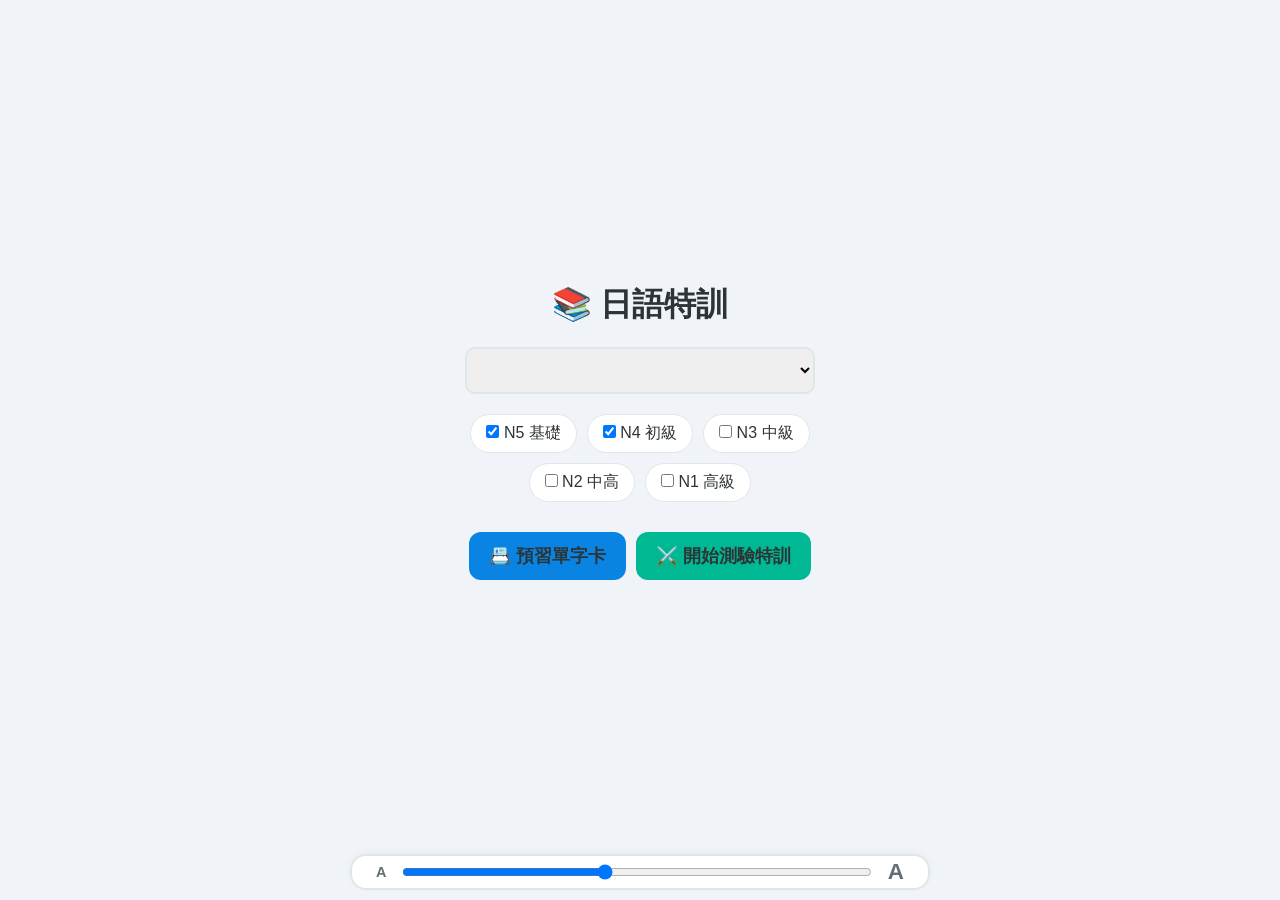
<file: index.html>
<!DOCTYPE html>
<html lang="zh-TW">
<head>
    <meta charset="UTF-8">
    <meta name="viewport" content="width=device-width, initial-scale=1.0, maximum-scale=1.0, user-scalable=no">
    <title>日語全方位特訓系統</title>
    <link rel="stylesheet" href="style.css">
</head>
<body>
    <div class="app-container">

        <div id="settings-panel" class="modal" style="display: none;">
            <div class="modal-content">
                <h3>⚙️ 測驗目標設定</h3>
                <br>
                <label>🎯 每種模式過關次數：</label>
                <input type="number" id="target-count-input" min="1" max="10" value="2" style="width: 50px; font-size: 1.1rem; text-align: center;">
                <br><br><br>
                <button id="save-settings-btn" class="action-btn">💾 儲存並關閉</button>
            </div>
        </div>

        <div id="home-menu" class="menu-container">

            <div class="top-bar">
                <button id="btn-settings" class="icon-btn">⚙️ 測驗設定</button>
            </div>

            <h1>📚 日語特訓</h1>
            <select id="theme-select"></select>
            
            <div class="checkbox-group" id="level-checkboxes">
                <label><input type="checkbox" value="N5" checked> N5 基礎</label>
                <label><input type="checkbox" value="N4" checked> N4 初級</label>
                <label><input type="checkbox" value="N3"> N3 中級</label>
                <label><input type="checkbox" value="N2"> N2 中高</label>
                <label><input type="checkbox" value="N1"> N1 高級</label>
            </div>

            <div style="margin-top: 30px; display: flex; gap: 10px; flex-wrap: wrap; justify-content: center;">
                <button id="view-cards-btn" class="action-btn" style="background: #0984e3;">📇 預習單字卡</button>
                <button id="start-btn" class="action-btn" style="background: #00b894;">⚔️ 開始測驗特訓</button>
            </div>
        </div>

        <div id="flashcard-container" style="display: none; width: 100%; flex-direction: column; flex: 1;">
            <div class="hud">
                <button class="back-btn go-home-btn icon-btn">🏠 返回</button>
                <span id="card-progress-top">預習模式</span>
            </div>

            <div class="flashcard-wrapper">
                <div class="flashcard" id="flashcard">
                    <div class="card-content" onclick="flipCard()">
                        <div class="card-front" id="card-front">
                            <h2 id="card-jp-front" class="front-jp"></h2>
                        </div>

                        <div class="card-back" id="card-back">
                            
                            <div class="back-vocab-section clickable-area" onclick="playAudioCard('word', event)">
                                <div class="word-header-container">
                                    <div class="grid-left"></div>
                                    <div id="card-jp-back" class="back-jp-main"></div>
                                    <div class="badge-wrapper">
                                        <div id="card-pos-back" class="pos-badge" style="display: none;"></div>
                                        <div id="card-pitch" class="pitch-badge" style="display: none;"></div>
                                    </div>
                                </div>
                                <div id="card-kana" class="kana-text"></div>
                                <div id="card-romaji" class="romaji-text"></div>
                                <div id="card-zh" class="zh-text"></div>
                            </div>
                            
                            <div id="card-note" class="note-text" style="display: none; margin: 0 0.5rem;"></div>

                            <hr>

                            <div id="card-example-box" class="example-section clickable-area" onclick="playAudioCard('example', event)">
                                <div id="card-ex-jp" class="ex-jp-text"></div>
                                <div id="card-ex-kana" class="ex-kana-text"></div>
                                <div id="card-ex-romaji" class="ex-romaji-text"></div>
                                <div id="card-ex-zh" class="ex-zh-text"></div>
                            </div>

                        </div>
                    </div>
                </div>
            </div>

            <div class="nav-buttons">
                <button id="prev-card" class="nav-btn">⬅️</button>
                <div class="nav-center-controls">
                    <button id="flip-back-btn" class="flip-back-btn" onclick="resetCardToFront()">🔄 翻回正面</button>
                    <span id="card-progress" class="index-text">1 / 1</span>
                </div>
                <button id="next-card" class="nav-btn">➡️</button>
            </div>
        </div>

        <div id="game-container" style="display: none; width: 100%; flex-direction: column; flex: 1;">
            <div class="hud">
                <button class="back-btn go-home-btn icon-btn">🏠 放棄</button>
                <span>剩餘目標: <span id="progress">0</span></span>
                <button id="skip-btn" class="icon-btn" style="background: #ff7675; color: white;">⏭️ 跳過</button>
            </div>

            <div class="battle-area" id="question-area">
                <div class="question-card">
                    <div id="question-mode-label" style="color: var(--text-light); margin-bottom: 10px; font-weight: bold;"></div>
                    <h2 id="enemy-word" style="font-size: 3rem; margin: 10px 0;"></h2>
                    
                    <button id="mic-btn" class="mic-btn" style="display: none;">🎤 按住說話</button>
                    <p id="mic-status" style="color: var(--text-muted); font-size: 0.9rem; margin-top: 10px;"></p>
                    
                    <button id="replay-audio" class="play-audio-btn" style="display: none; margin: 10px auto; width: 80px; height: 80px; border-radius: 50%;">🔊</button>
                </div>
                <div class="controls" id="options-area"></div>
            </div>

            <div class="battle-area" id="explanation-area" style="display: none;">
                <div class="question-card text-left">
                    <h2 id="result-title" class="text-center" style="margin-bottom: 15px;"></h2>
                    
                    <div id="wrong-feedback-box" class="feedback-box" style="display: none;">
                        <p class="danger-text">❌ 你的答案：</p>
                        <p id="user-wrong-ans" style="margin-top: 5px;"></p>
                    </div>
                    
                    <div class="explain-content">
                        <p class="success-text">✅ 正確解答：</p>
                        
                        <div class="back-vocab-section clickable-area" onclick="playAudioCard('test-word', event)" style="background: var(--bg-color); border-radius: 1rem;">
                            <div class="word-header-container">
                                <div class="grid-left"></div>
                                <h2 id="ex-jp" class="back-jp-main" style="font-size: 2.8rem; margin-bottom: 0;"></h2>
                                <div class="badge-wrapper">
                                    <div id="ex-pos" class="pos-badge" style="display: none;"></div>
                                    <div id="ex-pitch" class="pitch-badge" style="display: none;"></div>
                                </div>
                            </div>
                            <div id="ex-kana" class="kana-text" style="font-size: 1.5rem;"></div>
                            <div id="ex-zh" class="zh-text" style="font-size: 1.3rem;"></div>
                        </div>  

                        <p id="ex-note" class="note-text" style="display: none; margin-top: 15px;"></p>
                        
                        <div id="test-example-box" class="example-section clickable-area" style="display: none; margin-top: 15px; background: var(--bg-color); border-radius: 1rem;" onclick="playAudioCard('test-example', event)">
                            <div id="test-ex-jp" class="ex-jp-text"></div>
                            <div id="test-ex-kana" class="ex-kana-text"></div>
                            <div id="test-ex-romaji" class="ex-romaji-text"></div>
                            <div id="test-ex-zh" class="ex-zh-text"></div>
                        </div>
                    </div>
                </div>
                <button id="next-btn" class="action-btn full-width">下一題 ➡️</button>
            </div>
        </div>

        <div class="bottom-controls">
            <span style="font-size: 0.9rem; font-weight: bold; color: var(--text-muted);">A</span>
            <input type="range" id="font-scale-slider" min="0.7" max="1.4" step="0.05" value="1">
            <span style="font-size: 1.4rem; font-weight: bold; color: var(--text-muted);">A</span>
        </div>

    </div>

    <script src="data/manifest.js"></script>

    <script>
        if (window.courseList) {
            window.courseList.forEach(fileName => {
                const script = document.createElement('script');
                script.src = `data/${fileName}`;
                script.async = false; // 盡量按順序，減少衝突
                document.head.appendChild(script);
            });
        }
    </script>

    <script src="script.js"></script>
</body>
</html>
</file>
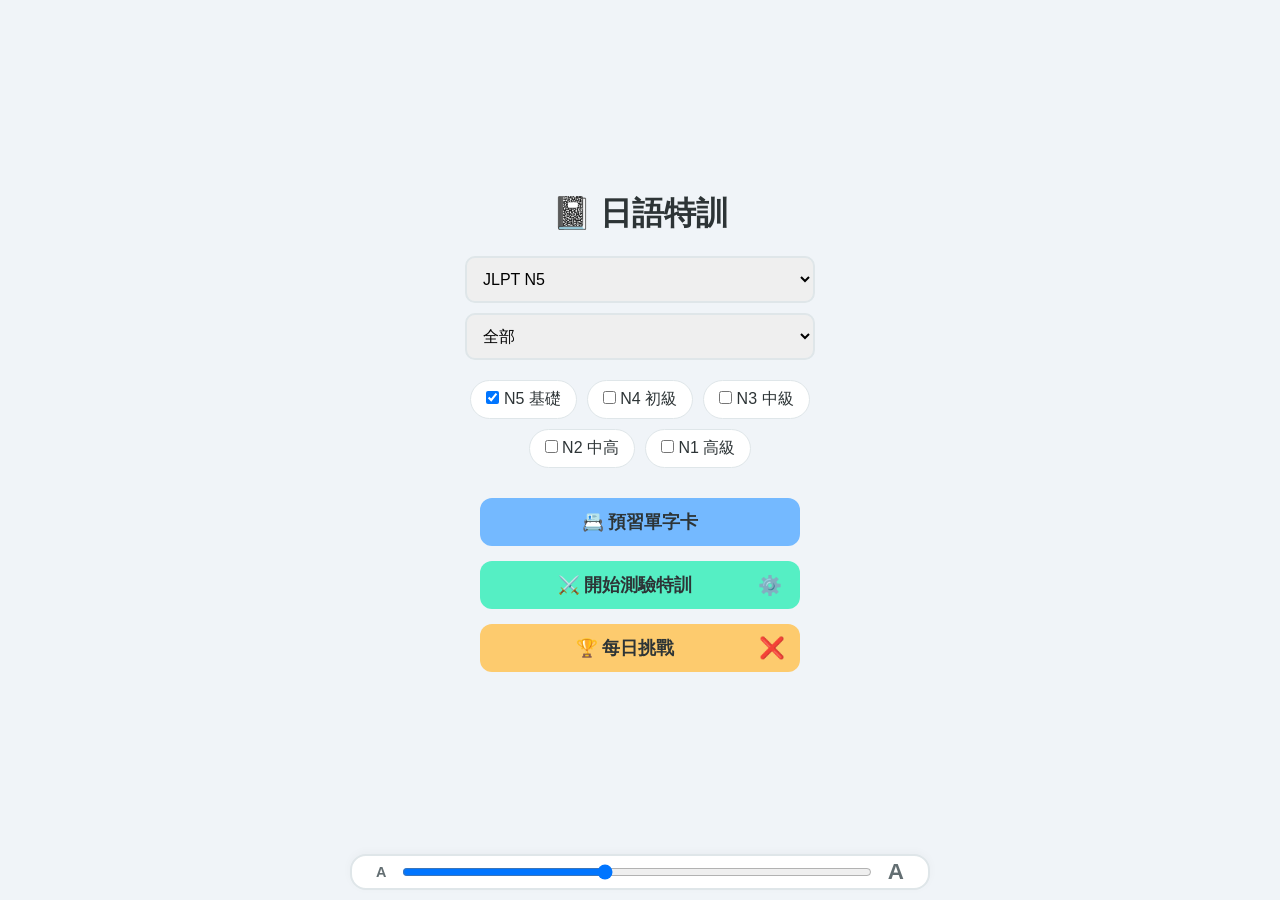
<file: main.html>
<!DOCTYPE html>
<html lang="zh-TW">
<head>
    <meta charset="UTF-8">
    <meta name="viewport" content="width=device-width, initial-scale=1.0, maximum-scale=1.0, user-scalable=no">
    <title>日語全方位特訓系統</title>
    <link rel="stylesheet" href="style.css">
</head>
<body>
    <div class="app-container">

        <div id="settings-panel" class="modal" style="display: none;">
            <div class="modal-content">
                <h3>⚙️ 測驗目標設定</h3>
                <br>
                <label>🎯 每種模式過關次數：</label>
                <input type="number" id="target-count-input" min="1" max="10" value="2" style="width: 50px; font-size: 1.1rem; text-align: center;">
                <br><br>
                
                <div style="text-align: left; background: var(--bg-color); padding: 15px; border-radius: 10px; display: inline-block;">
                    <p style="margin-bottom: 10px; font-weight: bold; color: var(--primary);">📝 啟用測驗模式：</p>
                    <label style="display: flex; align-items: center; gap: 8px; margin-bottom: 8px; cursor: pointer;">
                        <input type="checkbox" id="setting-mode-voice" checked style="transform: scale(1.2);"> 🎤 語音特訓
                    </label>
                    <label style="display: flex; align-items: center; gap: 8px; margin-bottom: 8px; cursor: pointer;">
                        <input type="checkbox" id="setting-mode-audioMatch" checked style="transform: scale(1.2);"> 🎧 盲聽配對
                    </label>
                    <label style="display: flex; align-items: center; gap: 8px; margin-bottom: 8px; cursor: pointer;">
                        <input type="checkbox" id="setting-mode-listen" checked style="transform: scale(1.2);"> 👂 純聽力測驗
                    </label>
                    <label style="display: flex; align-items: center; gap: 8px; cursor: pointer;">
                        <input type="checkbox" id="setting-mode-zhToJp" style="transform: scale(1.2);"> 📃 中翻日測驗
                    </label>
                </div>
                <br><br>
                <button id="save-settings-btn" class="action-btn">💾 儲存並關閉</button>
            </div>
        </div>

        <div id="daily-panel" class="modal" style="display: none;">
            <div class="modal-content" style="max-width: 500px;">
                <div style="display: flex; justify-content: space-between; align-items: center; margin-bottom: 15px;">
                    <h3 id="daily-title" style="margin: 0; flex: 1; text-align: left;">🏆 每日挑戰 <span id="daily-date-text" style="font-size: 0.9rem; color: var(--text-muted);"></span></h3>
                    <button id="daily-refresh-btn" class="ghost-btn" style="font-size: 0.9rem;">🔄 刷新挑戰</button>
                </div>
                
                <div style="background: var(--bg-color); padding: 15px; border-radius: 10px; margin-bottom: 20px;">
                    <p style="font-size: 1.1rem; margin-bottom: 5px;">目前時間：<strong id="daily-current-time">--:--:--</strong></p>
                    <p style="color: var(--text-muted); font-size: 0.95rem;">距今日結束剩餘：<span id="daily-time-left">--:--:--</span></p>
                </div>
                
                <p id="daily-congratulations" style="display: none; color: var(--success); font-weight: bold; font-size: 1.2rem; margin-bottom: 15px;">🎉 恭喜！您已完成本日挑戰！</p>
                
                <div style="display: flex; gap: 10px; justify-content: center; flex-wrap: wrap;">
                    <button id="daily-preview-btn" class="action-btn" style="background: #74b9ff; color: #2d3436; flex: 1; min-width: 140px;">📇 預習挑戰單字</button>
                    <button id="daily-start-btn" class="action-btn" style="background: #55efc4; color: #2d3436; flex: 1; min-width: 140px;">⚔️ 開始挑戰</button>
                </div>
                
                <button class="ghost-btn full-width" style="margin-top: 15px;" onclick="closeDailyModal()">關閉</button>
            </div>
        </div>

        <div id="home-menu" class="menu-container">
            <h1>📓 日語特訓</h1>
            <select id="theme-select"></select>
            <select id="home-tag-select" style="display: none;"></select>
            
            <div class="checkbox-group" id="level-checkboxes">
                <label><input type="checkbox" value="N5" checked> N5 基礎</label>
                <label><input type="checkbox" value="N4"> N4 初級</label>
                <label><input type="checkbox" value="N3"> N3 中級</label>
                <label><input type="checkbox" value="N2"> N2 中高</label>
                <label><input type="checkbox" value="N1"> N1 高級</label>
            </div>

            <div class="main-menu-actions">
                <button id="view-cards-btn" class="action-btn" style="background: #74b9ff; color: #2d3436;">📇 預習單字卡</button>
                
                <div class="action-btn-wrapper">
                    <button id="start-btn" class="action-btn" style="background: #55efc4; color: #2d3436; padding-right: 50px;">⚔️ 開始測驗特訓</button>
                    <button id="btn-settings" class="overlay-icon-btn" title="測驗設定">⚙️</button>
                </div>
                
                <div class="action-btn-wrapper">
                    <button id="daily-btn" class="action-btn" style="background: #fdcb6e; color: #2d3436; padding-right: 50px;">🏆 每日挑戰</button>
                    <div class="overlay-icon-text">
                        <span id="daily-status">❌</span>
                    </div>
                </div>
            </div>
        </div>

        <div id="flashcard-container" style="display: none; width: 100%; flex-direction: column; flex: 1;">
            <div class="hud" style="position: relative;">
                <button class="back-btn go-home-btn icon-btn" style="position: relative; z-index: 2; font-weight: bold; color: var(--text-muted); font-size: 1.1rem;">🏠 返回</button>
                
                <div style="position: absolute; left: 0; right: 0; display: flex; justify-content: center; pointer-events: none; z-index: 1;">
                    <select id="flashcard-tag-select" style="display:none; padding: 5px; border-radius: 8px; border: 1px solid var(--border-color); max-width: 150px; pointer-events: auto; background: var(--card-bg);"></select>
                </div>
                
                <span style="position: relative; z-index: 2; font-weight: bold; color: var(--text-muted); font-size: 1.1rem;">單字卡</span>
            </div>

            <div class="flashcard-wrapper">
                <div class="flashcard" id="flashcard">
                    <div class="card-content" onclick="flipCard()">
                        <div class="card-front" id="card-front">
                            <h2 id="card-jp-front" class="front-jp"></h2>
                        </div>

                        <div class="card-back" id="card-back">
                            
                            <div class="back-vocab-section clickable-area" onclick="playAudioCard('word', event)">
                                <div class="word-header-container">
                                    <div class="grid-left"></div>
                                    <div id="card-jp-back" class="back-jp-main"></div>
                                    <div class="badge-wrapper">
                                        <div id="card-pos-back" class="pos-badge" style="display: none;"></div>
                                        <div id="card-pitch" class="pitch-badge" style="display: none;"></div>
                                    </div>
                                </div>
                                <div id="card-kana" class="kana-text"></div>
                                <div id="card-romaji" class="romaji-text"></div>
                                <div id="card-zh" class="zh-text"></div>
                            </div>
                            
                            <div id="card-note" class="note-text" style="display: none; margin: 0 0.5rem;"></div>

                            <hr>

                            <div id="card-example-box" class="example-section clickable-area" onclick="playAudioCard('example', event)">
                                <div id="card-ex-jp" class="ex-jp-text"></div>
                                <div id="card-ex-kana" class="ex-kana-text"></div>
                                <div id="card-ex-romaji" class="ex-romaji-text"></div>
                                <div id="card-ex-zh" class="ex-zh-text"></div>
                            </div>

                        </div>
                    </div>
                </div>
            </div>

            <div class="nav-buttons">
                <button id="prev-card" class="nav-btn">⬅️</button>
                <div class="nav-center-controls">
                    <button id="flip-back-btn" class="flip-back-btn" onclick="resetCardToFront()">🔄 翻回正面</button>
                    <span id="card-progress" class="index-text">1 / 1</span>
                </div>
                <button id="next-card" class="nav-btn">➡️</button>
            </div>
        </div>

        <div id="game-container" style="display: none; width: 100%; flex-direction: column; flex: 1;">
            <div class="hud">
                <button class="back-btn go-home-btn icon-btn">🏠 放棄</button>
                <span>剩餘目標: <span id="progress">0</span></span>
                <button id="skip-btn" class="ghost-btn">⏭️ 跳過</button>
            </div>

            <div class="battle-area" id="question-area">
                <div class="question-card">
                    <div id="question-mode-label" style="color: var(--text-light); margin-bottom: 10px; font-weight: bold;"></div>
                    <h2 id="enemy-word" style="font-size: 3rem; margin: 10px 0;"></h2>
                    
                    <div id="voice-input-container" style="display: none; flex-direction: column; align-items: center; width: 100%;">
                        <button id="mic-btn" class="mic-btn">🎤 按住說話</button>
                        <p id="mic-status" style="color: var(--text-muted); font-size: 0.9rem; margin-top: 10px;"></p>
                        
                        <div id="romaji-input-area" style="display: none; margin-top: 15px; width: 100%;">
                            <input type="text" id="romaji-input" placeholder="輸入羅馬拼音 (如 watashi)..." style="padding: 12px; font-size: 1.1rem; border-radius: 8px; border: 1px solid var(--border-color); width: 100%; max-width: 250px; text-align: center;">
                            <button id="romaji-submit" class="action-btn" style="padding: 10px 20px; margin-top: 10px; background: #74b9ff; color: #2d3436;">送出</button>
                        </div>
                        
                        <button id="toggle-romaji-btn" class="ghost-btn" style="margin-top: 15px;">⌨️ 切換鍵盤輸入</button>
                    </div>

                    <button id="replay-audio" class="play-audio-btn" style="display: none; margin: 10px auto; width: 80px; height: 80px; border-radius: 50%;">🔊</button>
                </div>
                <div class="controls" id="options-area"></div>
            </div>

            <div class="battle-area" id="explanation-area" style="display: none;">
                <div class="question-card text-left">
                    <h2 id="result-title" class="text-center" style="margin-bottom: 15px;"></h2>
                    
                    <div id="wrong-feedback-box" class="feedback-box" style="display: none;">
                        <p class="danger-text">❌ 你的答案：</p>
                        <p id="user-wrong-ans" style="margin-top: 5px;"></p>
                    </div>
                    
                    <div class="explain-content">
                        <p class="success-text">✅ 正確解答：</p>
                        
                        <div class="back-vocab-section clickable-area" onclick="playAudioCard('test-word', event)" style="background: var(--bg-color); border-radius: 1rem;">
                            <div class="word-header-container">
                                <div class="grid-left"></div>
                                <h2 id="ex-jp" class="back-jp-main" style="font-size: 2.8rem; margin-bottom: 0;"></h2>
                                <div class="badge-wrapper">
                                    <div id="ex-pos" class="pos-badge" style="display: none;"></div>
                                    <div id="ex-pitch" class="pitch-badge" style="display: none;"></div>
                                </div>
                            </div>
                            <div id="ex-kana" class="kana-text" style="font-size: 1.5rem;"></div>
                            <div id="ex-zh" class="zh-text" style="font-size: 1.3rem;"></div>
                        </div>  

                        <p id="ex-note" class="note-text" style="display: none; margin-top: 15px;"></p>
                        
                        <div id="test-example-box" class="example-section clickable-area" style="display: none; margin-top: 15px; background: var(--bg-color); border-radius: 1rem;" onclick="playAudioCard('test-example', event)">
                            <div id="test-ex-jp" class="ex-jp-text"></div>
                            <div id="test-ex-kana" class="ex-kana-text"></div>
                            <div id="test-ex-romaji" class="ex-romaji-text"></div>
                            <div id="test-ex-zh" class="ex-zh-text"></div>
                        </div>
                    </div>
                </div>
                <button id="next-btn" class="action-btn full-width" style="background: #74b9ff; color: #2d3436;">下一題 ➡️</button>
            </div>
        </div>

        <div class="bottom-controls">
            <span style="font-size: 0.9rem; font-weight: bold; color: var(--text-muted);">A</span>
            <input type="range" id="font-scale-slider" min="0.7" max="1.4" step="0.05" value="1">
            <span style="font-size: 1.4rem; font-weight: bold; color: var(--text-muted);">A</span>
        </div>

    </div>

    <script src="data/manifest.js"></script>
    <script>
        if (window.courseList) {
            window.courseList.forEach(fileName => {
                const script = document.createElement('script');
                script.src = `data/${fileName}`;
                script.async = false;
                document.head.appendChild(script);
            });
        }
    </script>
    <script src="data/tts_fixes.js"></script>
    <script src="script.js"></script>
</body>
</html>
</file>
<file: style.css>
:root {
    --font-scale: 1;
    --primary: #0984e3;
    --success: #00b894;
    --danger: #d63031;
    --text-main: #2d3436;
    --text-kana: #051024;
    --text-muted: #636e72;
    --text-light: #b2bec3;
    --bg-color: #f0f4f8;
    --card-bg: #ffffff;
    --border-color: #dfe6e9;
}

* {
    box-sizing: border-box;
    font-family: 'Segoe UI', Tahoma, Geneva, Verdana, sans-serif;
    margin: 0;
    padding: 0;
}

body {
    background-color: var(--bg-color);
    color: var(--text-main);
    display: flex;
    justify-content: center;
    height: 100dvh; /* ✨ 關鍵修正：改用動態視窗高度 */
    min-height: -webkit-fill-available; /* 支援 iOS Safari 的防呆寫法 */
    overflow: hidden; 
}

html {
    height: -webkit-fill-available; /* 配合上方設定 */
    font-size: calc(16px * var(--font-scale));
}

.app-container {
    width: 100%;
    max-width: 600px;
    display: flex;
    flex-direction: column;
    padding: 10px;
    /* ✨ 新增安全邊距，防止被首頁條(Home Indicator)擋住 */
    padding-bottom: calc(10px + env(safe-area-inset-bottom)); 
    height: 100%;
}

/* 頂部控制列 */
.top-bar { display: none; }
.hud { display: flex; justify-content: space-between; align-items: center; padding: 5px 15px; background: var(--card-bg); border-radius: 15px; box-shadow: 0 2px 10px rgba(0,0,0,0.05); font-weight: bold; margin-bottom: 12px; flex-shrink: 0;}

/* 元件與按鈕 */
.icon-btn { background: none; border: none; font-size: 1.2rem; cursor: pointer; padding: 5px 10px; border-radius: 8px; transition: 0.2s; -webkit-tap-highlight-color: transparent;}
.icon-btn:hover { background: #dfe6e9; }
.action-btn { background: var(--primary); color: white; border: none; padding: 12px 20px; border-radius: 12px; font-size: 1.1rem; cursor: pointer; font-weight: bold; transition: 0.2s; -webkit-tap-highlight-color: transparent;}
.action-btn:active { transform: scale(0.96); }
.full-width { width: 100%; margin-top: 15px; }

/* 首頁選單 */
.menu-container { display: flex; flex-direction: column; align-items: center; text-align: center; flex: 1; justify-content: center; overflow-y: auto; }
.menu-container h1 { margin-bottom: 20px; font-size: 2rem; }
#theme-select, #home-tag-select { 
    width: 100%; max-width: 350px; padding: 12px; border-radius: 10px; 
    border: 2px solid var(--border-color); font-size: 1rem; margin-bottom: 10px; 
}

/* 首頁按鈕群組 */
.main-menu-actions {
    display: flex;
    flex-direction: column;
    gap: 15px;
    width: 100%;
    max-width: 320px;
    margin-top: 30px;
}

.main-menu-actions .action-btn {
    width: 100%;
    position: relative;
}

.checkbox-group { display: flex; flex-wrap: wrap; justify-content: center; gap: 10px; max-width: 400px; margin-top: 10px; }
.checkbox-group label { background: var(--card-bg); padding: 8px 15px; border-radius: 20px; border: 1px solid var(--border-color); cursor: pointer; }

/* --- 單字卡專屬樣式 --- */
.flashcard-wrapper {
    flex: 1; 
    display: flex; 
    flex-direction: column; 
    align-items: center; 
    overflow: hidden; 
    padding-bottom: 10px;
    min-height: 0; /* ✨ 關鍵修正：讓 Flexbox 允許內部卡片縮小，不再把導覽列擠出畫面 */
}
.flashcard {
    background-color: var(--card-bg); width: 100%; height: 100%; border-radius: 1.5rem; box-shadow: 0 10px 25px rgba(0,0,0,0.08); border: 2px solid var(--border-color); display: flex; flex-direction: column; overflow: hidden;
}
.card-content {
    flex: 1; overflow-y: auto; display: flex; flex-direction: column; cursor: pointer; -webkit-tap-highlight-color: transparent;
}
.card-front {
    display: flex; flex-direction: column; justify-content: center; align-items: center; flex: 1; padding: 2rem; text-align: center;
}
.front-jp { font-size: 4.5rem; color: var(--text-main); font-weight: bold; }
.card-back {
    display: none; flex-direction: column; padding: 2rem 1.5rem; flex: 1; cursor: default;
}

.clickable-area { cursor: pointer; border-radius: 1rem; transition: background-color 0.2s; -webkit-tap-highlight-color: transparent; }
.clickable-area:active { background-color: #f5f6fa; }

.back-vocab-section { display: flex; flex-direction: column; align-items: center; text-align: center; gap: 0.3rem; padding: 1rem 0; }
.word-header-container { display: grid; grid-template-columns: 1fr auto 1fr; width: 100%; align-items: center; margin-bottom: 0.5rem; }
.back-jp-main { grid-column: 2; font-size: 3.5rem; font-weight: bold; color: var(--text-main); line-height: 1.1; }
.badge-wrapper { grid-column: 3; justify-self: start; padding-left: 0.8rem; }
.pos-badge { font-size: 1rem; color: #ffffff; font-weight: bold; padding: 0.4rem 0.8rem; border-radius: 0.8rem; white-space: nowrap; }

/* 針對讀音的設定 */
.kana-text { font-size: 1.8rem; color: var(--text-kana); font-weight: bold; display: flex; align-items: center; justify-content: center; flex-wrap: wrap; }
.romaji-text { font-family: monospace; color: var(--text-light); font-size: 1.1rem; }
.zh-text { font-size: 1.6rem; color: var(--text-main); font-weight: bold; margin-top: 0.5rem; }

hr { border: 0; border-top: 2px solid var(--border-color); margin: 1.5rem 0; }

.example-section { display: flex; flex-direction: column; align-items: flex-start; text-align: left; gap: 0.3rem; padding: 1rem 0.5rem; }
.ex-jp-text { font-size: 1.3rem; font-weight: bold; color: var(--text-main); line-height: 1.4; margin-bottom: 0.3rem; }
.ex-kana-text { font-size: 1.05rem; color: var(--text-kana); font-weight: bold; }
.ex-romaji-text { font-family: monospace; font-size: 0.9rem; color: var(--text-light); }
.ex-zh-text { font-size: 1.1rem; color: var(--text-muted); margin-top: 0.3rem; }
.note-text { font-size: 0.95rem; color: #636e72; background: #f5f6fa; padding: 10px; border-radius: 8px; margin-top: 10px; text-align: left; border-left: 4px solid var(--primary); }

.nav-buttons { display: flex; justify-content: space-between; align-items: center; width: 100%; padding: 10px 0; flex-shrink: 0; }
.nav-btn { background-color: #ffffff; border: 2px solid var(--border-color); font-size: 1.8rem; cursor: pointer; padding: 0.6rem 2.5rem; color: var(--primary); transition: 0.2s; border-radius: 1rem; box-shadow: 0 4px 0 var(--border-color); display: flex; align-items: center; justify-content: center; -webkit-tap-highlight-color: transparent; }
.nav-btn:active:not(:disabled) { transform: translateY(4px); box-shadow: 0 0 0 var(--primary); }
.nav-btn:disabled { color: #dcdde1; border-color: #f5f6fa; box-shadow: 0 4px 0 #f5f6fa; cursor: not-allowed; }
.nav-center-controls { display: flex; flex-direction: column; align-items: center; gap: 5px; }
.flip-back-btn { background: none; border: none; color: var(--primary); font-size: 1.2rem; cursor: pointer; font-weight: bold; display: none; }
.flip-back-btn:hover { text-decoration: underline; }

.battle-area { flex: 1; display: flex; flex-direction: column; overflow-y: auto; padding-bottom: 20px;}
.question-card { background: var(--card-bg); padding: 30px 20px; border-radius: 20px; box-shadow: 0 8px 16px rgba(0,0,0,0.05); text-align: center; margin-bottom: 20px; flex-shrink: 0;}
.controls { display: flex; flex-direction: column; gap: 12px; }

.audio-option-row { display: flex; gap: 10px; align-items: center; width: 100%; }
.play-audio-btn { flex: 0 0 60px; height: 60px; border-radius: 15px; background: #74b9ff; color: white; border: none; font-size: 1.5rem; cursor: pointer; box-shadow: 0 4px 0 #0984e3; }
.play-audio-btn:active { transform: translateY(4px); box-shadow: none; }
.select-ans-btn { flex: 1; background: var(--card-bg); color: var(--text-main); border: 2px solid var(--border-color); padding: 15px; border-radius: 15px; font-size: 1.1rem; cursor: pointer; font-weight: bold; }
.select-ans-btn:active { background: #f5f6fa; }

.mic-btn { background: #ff7675; color: white; border: none; padding: 15px 30px; border-radius: 30px; font-size: 1.2rem; cursor: pointer; font-weight: bold; box-shadow: 0 5px 15px rgba(255, 118, 117, 0.4); margin-top: 20px; transition: 0.2s; display: inline-block;}
.mic-btn:active { transform: scale(0.95); background: #d63031; }

.text-left { text-align: left; }
.text-center { text-align: center; }
.success-text { color: var(--success); font-weight: bold; margin: 0 0 5px 0; }
.danger-text { color: var(--danger); font-weight: bold; margin: 0; }
.feedback-box { background: #ffeaa7; padding: 12px; border-radius: 10px; margin-bottom: 15px; }

.modal { position: fixed; top: 0; left: 0; width: 100%; height: 100%; background: rgba(0,0,0,0.5); display: flex; justify-content: center; align-items: center; z-index: 100; }
.modal-content { background: var(--card-bg); padding: 30px; border-radius: 20px; width: 90%; max-width: 400px; text-align: center; }

.bottom-controls { width: 100%; display: flex; align-items: center; justify-content: center; gap: 1rem; margin-top: auto; background: var(--card-bg); padding: 0.2rem 1.5rem; border-radius: 1rem; box-shadow: 0 -2px 10px rgba(0,0,0,0.03); border: 2px solid var(--border-color); flex-shrink: 0; }
#font-scale-slider { flex: 1; cursor: pointer; }

/* --- 辭典風重音標示法 --- */
.mora {
    display: inline-block;
    position: relative;
    padding: 0 1px; /* 微調間距讓紅線相連 */
    margin-top: 8px; /* 預留上方畫線的空間 */
    border-top: 3px solid transparent; 
    line-height: 1.2;
}

/* 高音拍：上方畫紅線 */
.pitch-high {
    border-top: 3px solid #e74c3c;
}

/* 音調下降點：在右側畫一條垂直短線 */
.pitch-drop::after {
    content: '';
    position: absolute;
    top: -3px; 
    right: -2px; 
    width: 3px;
    height: 50%; 
    background-color: #e74c3c;
}

/* ✨ 新增：超扁平螢幕/手機電腦版模式防護 */
@media (max-height: 650px) {
    .card-front, .card-back {
        padding: 1rem; /* 縮小卡片內距 */
    }
    .front-jp {
        font-size: 3rem; /* 縮小大字體 */
    }
    .back-jp-main {
        font-size: 2.5rem;
    }
    .question-card {
        padding: 15px 10px; /* 測驗卡片也縮小 */
        margin-bottom: 10px;
    }
    .bottom-controls {
        padding: 0.5rem 1rem; /* 縮小底部控制器 */
    }
}

/* 將原本的頂部控制列隱藏 */
.top-bar { display: none; }

/* 元件與按鈕基底更淺的顏色設定已直接套用於 inline-style 中，這邊調整細節 */
#theme-select, #home-tag-select { 
    width: 100%; max-width: 350px; padding: 12px; border-radius: 10px; 
    border: 2px solid var(--border-color); font-size: 1rem; margin-bottom: 10px; 
}

/* 首頁按鈕群組 */
.main-menu-actions {
    display: flex;
    flex-direction: column;
    gap: 15px;
    width: 100%;
    max-width: 320px;
    margin-top: 30px;
}

.main-menu-actions .action-btn {
    width: 100%;
    position: relative;
    color: var(--text-main); /* 因為底色變淺，文字改回深色以利閱讀 */
}

/* 特別調整主按鈕字體顏色，如果覺得不夠明顯可以改回 white */
#view-cards-btn, #start-btn, #daily-btn {
    color: #2d3436; 
}

/* 隱藏原生頂部工具列 */
.top-bar { display: none; }

#theme-select, #home-tag-select { 
    width: 100%; max-width: 350px; padding: 12px; border-radius: 10px; 
    border: 2px solid var(--border-color); font-size: 1rem; margin-bottom: 10px; 
}

/* 首頁按鈕群組 */
.main-menu-actions {
    display: flex;
    flex-direction: column;
    gap: 15px;
    width: 100%;
    max-width: 320px;
    margin-top: 30px;
}

.main-menu-actions .action-btn {
    width: 100%;
}

/* === 新增：無背景按鈕 === */
.ghost-btn {
    background: transparent;
    border: none;
    box-shadow: none;
    color: var(--text-muted);
    cursor: pointer;
    font-size: 1rem;
    font-weight: bold;
    transition: 0.2s;
    padding: 5px 10px;
    border-radius: 8px;
}
.ghost-btn:hover {
    background: rgba(0,0,0,0.05);
}

/* --- 按鈕疊加效果設定 --- */

/* 外層容器：作為絕對定位的基準點 */
.action-btn-wrapper {
    position: relative;
    width: 100%;
    display: flex; 
}

/* 疊加在右側的按鈕 (測驗設定齒輪) */
.overlay-icon-btn {
    position: absolute;
    right: 8px; /* 固定在距離右邊 8px 的位置 */
    top: 50%;
    transform: translateY(-50%); /* 垂直置中 */
    background: rgba(255, 255, 255, 0.0); /* 半透明底色，讓它看起來是個小按鈕 */
    border: none;
    border-radius: 8px;
    padding: 6px 10px;
    font-size: 1.2rem;
    cursor: pointer;
    z-index: 10;
    transition: 0.2s;
    -webkit-tap-highlight-color: transparent;
}
/*.overlay-icon-btn:hover {
    background: rgba(255, 255, 255, 0.8);
}*/

/* 疊加在右側的純文字標籤 (每日挑戰狀態 ❌/✅) */
.overlay-icon-text {
    position: absolute;
    right: 15px; /* 固定在距離右邊 15px 的位置 */
    top: 50%;
    transform: translateY(-50%); /* 垂直置中 */
    font-size: 1.3rem;
    pointer-events: none; /* ❗穿透點擊：確保點擊符號時，還是算點到下面的「每日挑戰」按鈕 */
    z-index: 10;
}
</file>
